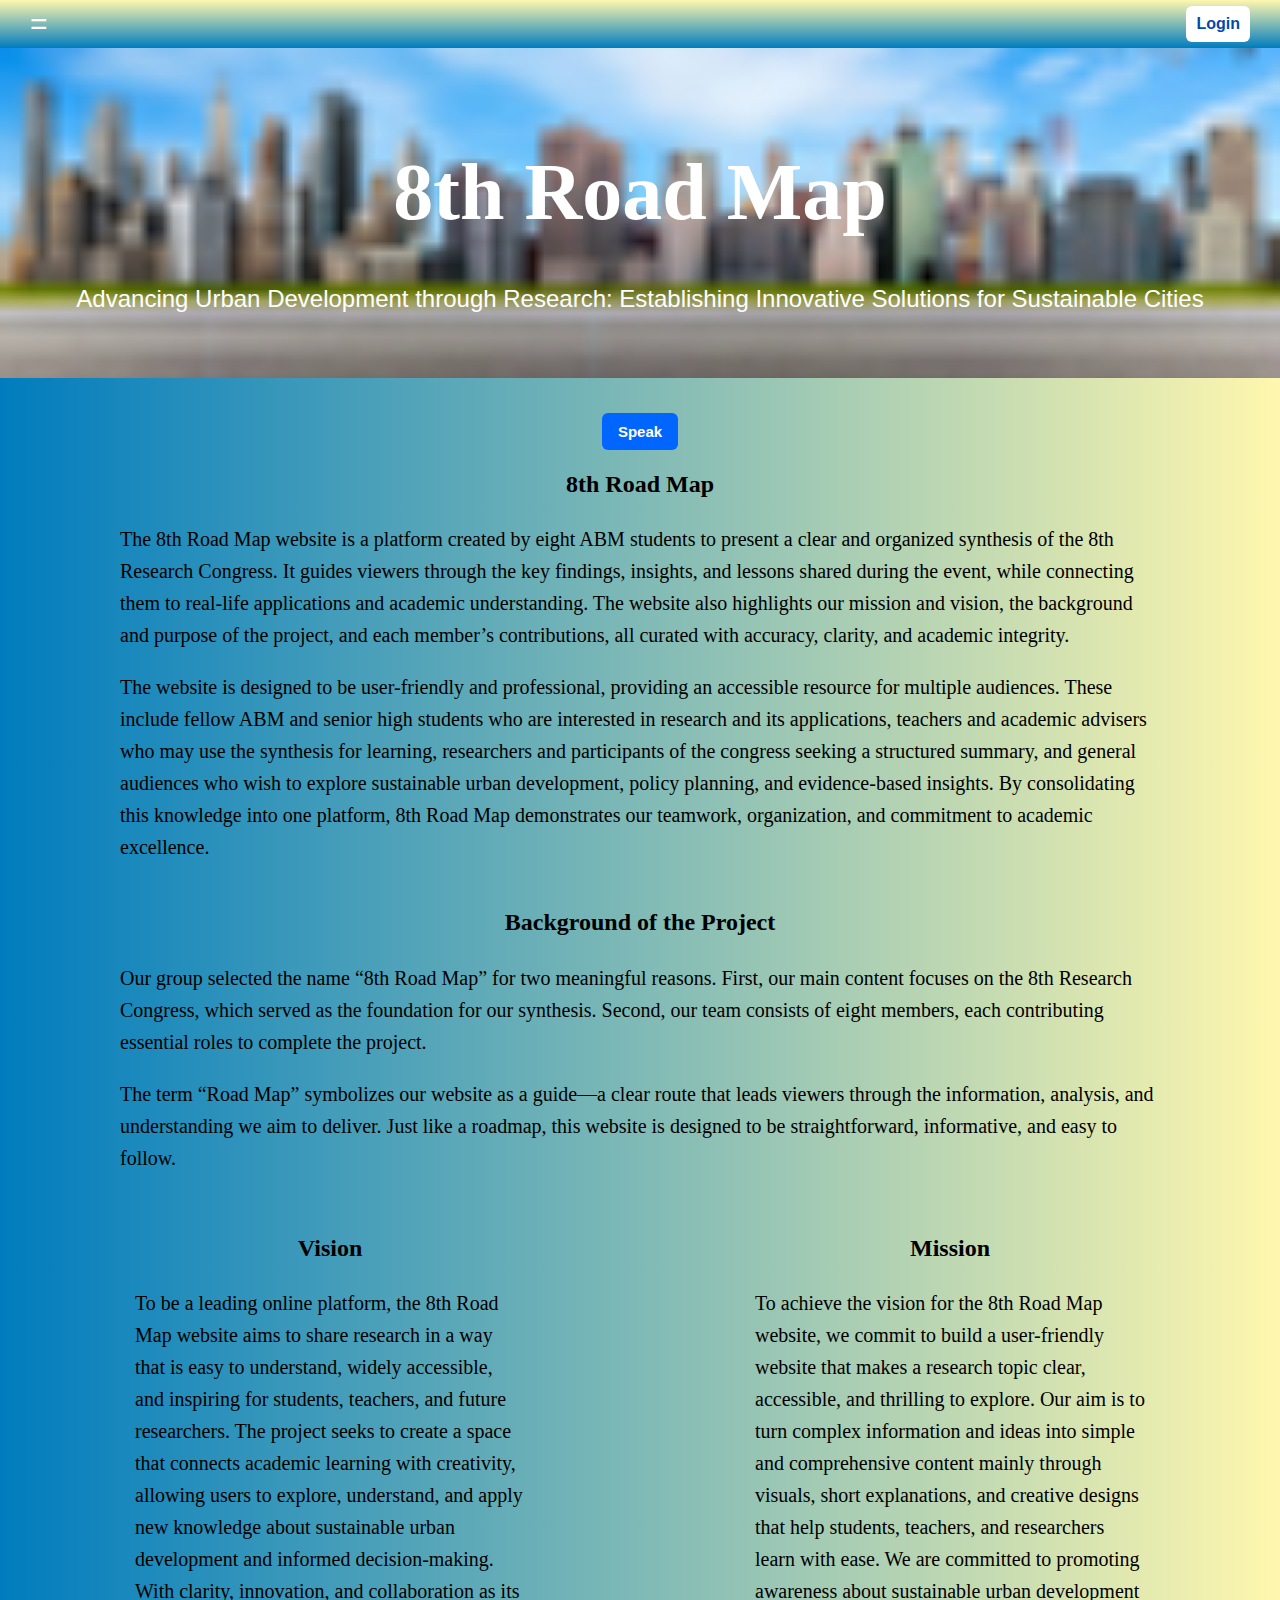
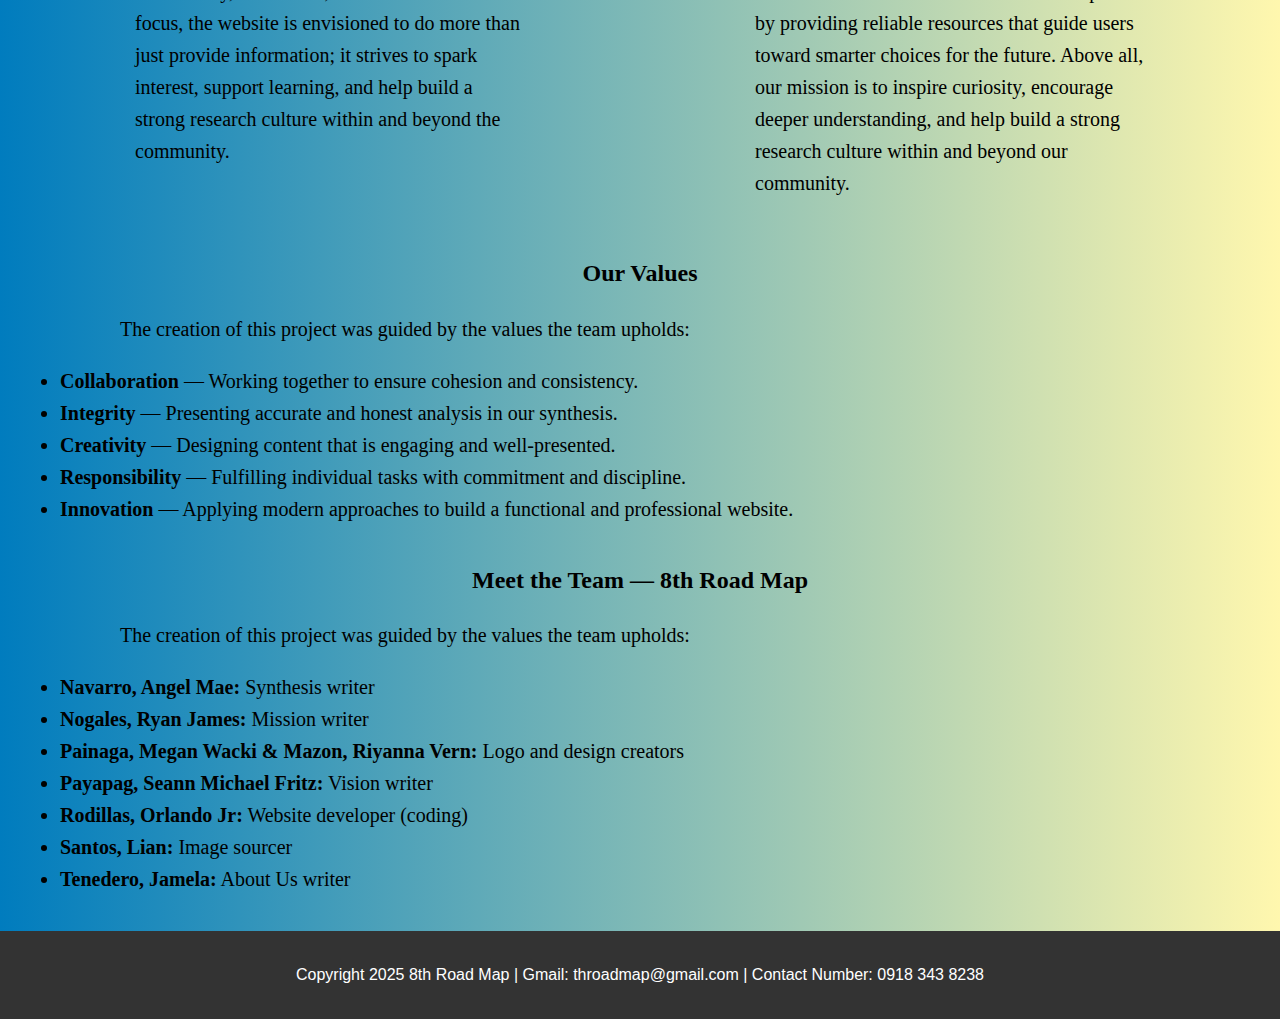
<file: aboutus.html>
<!DOCTYPE html>
<html lang="en">
<head>
    <meta charset="UTF-8">
    <meta name="viewport" content="width=device-width, initial-scale=1.0">
    <title> 8th Road Map </title>
    <link rel="stylesheet" type="text/css" href="style.css">
	<link rel="icon" type="image/x-icon" href="8th Road Logo.jpg">
	 <link href="https://fonts.googleapis.com/css2?family=DM+Sans:wght@400;500;700&display=swap" rel="stylesheet">
	<style>
	
	.mv {
	width: 50%;
	border-radius: 10px;
	margin: 5px;
	padding: 10px;
}
.section ul li {
	font-family: Times New Roman;
}
	.content p{
	padding: 0px 100px 0px 100px;
}	
	</style>
</head>
<body>

    <header>

        <div class="hamburger" onclick="toggleMenu()">
            =
      	  </div>
		<a id="loginBtn" href="login.html" class="login-button">Login</a>
    </header>

    <nav id="sideMenu" class="side-menu">
        <div class="logo"><img src="logo.png"></div>
        <div class="close-btn" onclick="toggleMenu()">x</div>

        <a href="index.html">Home</a>
        <a href="synthesis.html">Synthesis</a>
        <a href="aboutus.html">About Us</a>
        <a href="feedback.html">Feedback</a>
		
		<h4>Contact Us</h4>
<h5>For questions or concerns about our project, you may reach us through:</h5>
<h5>Gmail: throadmap@gmail.com</h5>
<h5>Contact Number: 0918 343 8238</h5>
    </nav>

	<div id="content">
    <section class="hero">
        <h1> 8th Road Map</h1>
        <p>Advancing Urban Development through Research: Establishing Innovative Solutions for Sustainable Cities</p>
    </section>
	<section class="content">
			<div id="btn">
			<button id="ttsBtn"> Speak </button>
			</div>
	
	
	
	<h2>  8th Road Map </h2>
	
	<p>
	The 8th Road Map website is a platform created by eight ABM students to present a clear and organized synthesis of the 8th Research Congress. It guides viewers through the key findings, insights, and lessons shared during the event, while connecting them to real-life applications and academic understanding. The website also highlights our mission and vision, the background and purpose of the project, and each member’s contributions, all curated with accuracy, clarity, and academic integrity.
	</p>
	
	<p>
	The website is designed to be user-friendly and professional, providing an accessible resource for multiple audiences. These include fellow ABM and senior high students who are interested in research and its applications, teachers and academic advisers who may use the synthesis for learning, researchers and participants of the congress seeking a structured summary, and general audiences who wish to explore sustainable urban development, policy planning, and evidence-based insights. By consolidating this knowledge into one platform, 8th Road Map demonstrates our teamwork, organization, and commitment to academic excellence.
	</p>
	
	</section>
	
	<section class="content">
	
	<h2>  Background of the Project </h2>
	
	<p>
	Our group selected the name “8th Road Map” for two meaningful reasons.
 First, our main content focuses on the 8th Research Congress, which served as the foundation for our synthesis.
 Second, our team consists of eight members, each contributing essential roles to complete the project.

	</p>
	
	<p>
	The term “Road Map” symbolizes our website as a guide—a clear route that leads viewers through the information, analysis, and understanding we aim to deliver. Just like a roadmap, this website is designed to be straightforward, informative, and easy to follow.
	</p>
	
	</section>
	
	<section class="content" style="display: flex;">
	<div class="mv">
	
	<h2>  Vision </h2>
	
	
	<p>
	To be a leading online platform, the 8th Road Map website aims to share research in a way that is easy to understand, widely accessible, and inspiring for students, teachers, and future researchers. The project seeks to create a space that connects academic learning with creativity, allowing users to explore, understand, and apply new knowledge about sustainable urban development and informed decision-making. With clarity, innovation, and collaboration as its focus, the website is envisioned to do more than just provide information; it strives to spark interest, support learning, and help build a strong research culture within and beyond the community.
	</p>
	
	</div>
	
	<div class="mv">
	
	<h2> Mission </h2>
	
	<p>
	To achieve the vision for the 8th Road Map website, we commit to build a user-friendly website that makes a research topic clear, accessible, and thrilling to explore. Our aim is to turn complex information and ideas into simple and comprehensive content mainly through visuals, short explanations, and creative designs that help students, teachers, and researchers learn with ease. We are committed to promoting awareness about sustainable urban development by providing reliable resources that guide users toward smarter choices for the future. Above all, our mission is to inspire curiosity, encourage deeper understanding, and help build a strong research culture within and beyond our community.
	</p>
	</div>
	</section>
	<section class="content">
	<h2>  Our Values </h2>
	
	<p>
	The creation of this project was guided by the values the team upholds:
	</p>
	
	<ul>
		<li> <b>Collaboration</b> — Working together to ensure cohesion and consistency. </li>
		<li> <b>Integrity</b> — Presenting accurate and honest analysis in our synthesis. </li>
		<li> <b>Creativity</b> — Designing content that is engaging and well-presented. </li>
		<li> <b>Responsibility</b> — Fulfilling individual tasks with commitment and discipline. </li>
		<li> <b>Innovation</b> — Applying modern approaches to build a functional and professional website. </li>
	</ul>
	
	</section>
	
	
	
	<section class="content">
	<h2>  Meet the Team — 8th Road Map </h2>
	
	<p>
	The creation of this project was guided by the values the team upholds:
	</p>
	
	<ul>
		<li> <b>Navarro, Angel Mae:</b> Synthesis writer </li>
		<li> <b>Nogales, Ryan James:</b> Mission writer </li>
		<li> <b>Painaga, Megan Wacki & Mazon, Riyanna Vern:</b> Logo and design creators </li>
		<li> <b>Payapag, Seann Michael Fritz:</b> Vision writer </li>
		<li> <b>Rodillas, Orlando Jr:</b> Website developer (coding) </li>
		<li> <b>Santos, Lian:</b> Image sourcer </li>
		<li> <b>Tenedero, Jamela:</b> About Us writer </li>
	</ul>
	
	</section>
	
    <footer>
        <p> Copyright 2025 8th Road Map | Gmail: throadmap@gmail.com | Contact Number: 0918 343 8238</p>
    </footer>
	<button id="backToTop" title="Go to top">Back to Top</button>

	</div>

	<script>
    const loginBtn = document.getElementById("loginBtn");

    if(localStorage.getItem("loggedIn") === "true") {
        loginBtn.textContent = "Logout";
        loginBtn.href = "#";

        loginBtn.addEventListener("click", function(){
            localStorage.removeItem("loggedIn");
            alert("You have logged out.");
            location.reload();
        });
    }
	
	let isSpeaking = false;
let utterance = null;

document.getElementById("ttsBtn").addEventListener("click", function () {
    if (isSpeaking) {
        speechSynthesis.cancel();
        isSpeaking = false;
        this.textContent = "Speak";
        return;
    }
    const textToRead = document.getElementById("content").innerText; 
    utterance = new SpeechSynthesisUtterance(textToRead);


    utterance.rate = 1; 
    utterance.pitch = 1;

    speechSynthesis.speak(utterance);
    isSpeaking = true;
    this.textContent = "Stop";

    utterance.onend = () => {
        isSpeaking = false;
        document.getElementById("ttsBtn").textContent = "Speak";
    };
});

function toggleMenu() {
            const menu = document.getElementById("sideMenu");
            menu.classList.toggle("open");
        }
		
	const backToTopBtn = document.getElementById("backToTop");

    window.addEventListener("scroll", () => {
        if (window.scrollY > 250) { 
            backToTopBtn.classList.add("show");
        } else {
            backToTopBtn.classList.remove("show");
        }
    });

    backToTopBtn.addEventListener("click", () => {
        window.scrollTo({ top: 0, behavior: "smooth" });
    });
	</script>

</body>
</html>
</file>
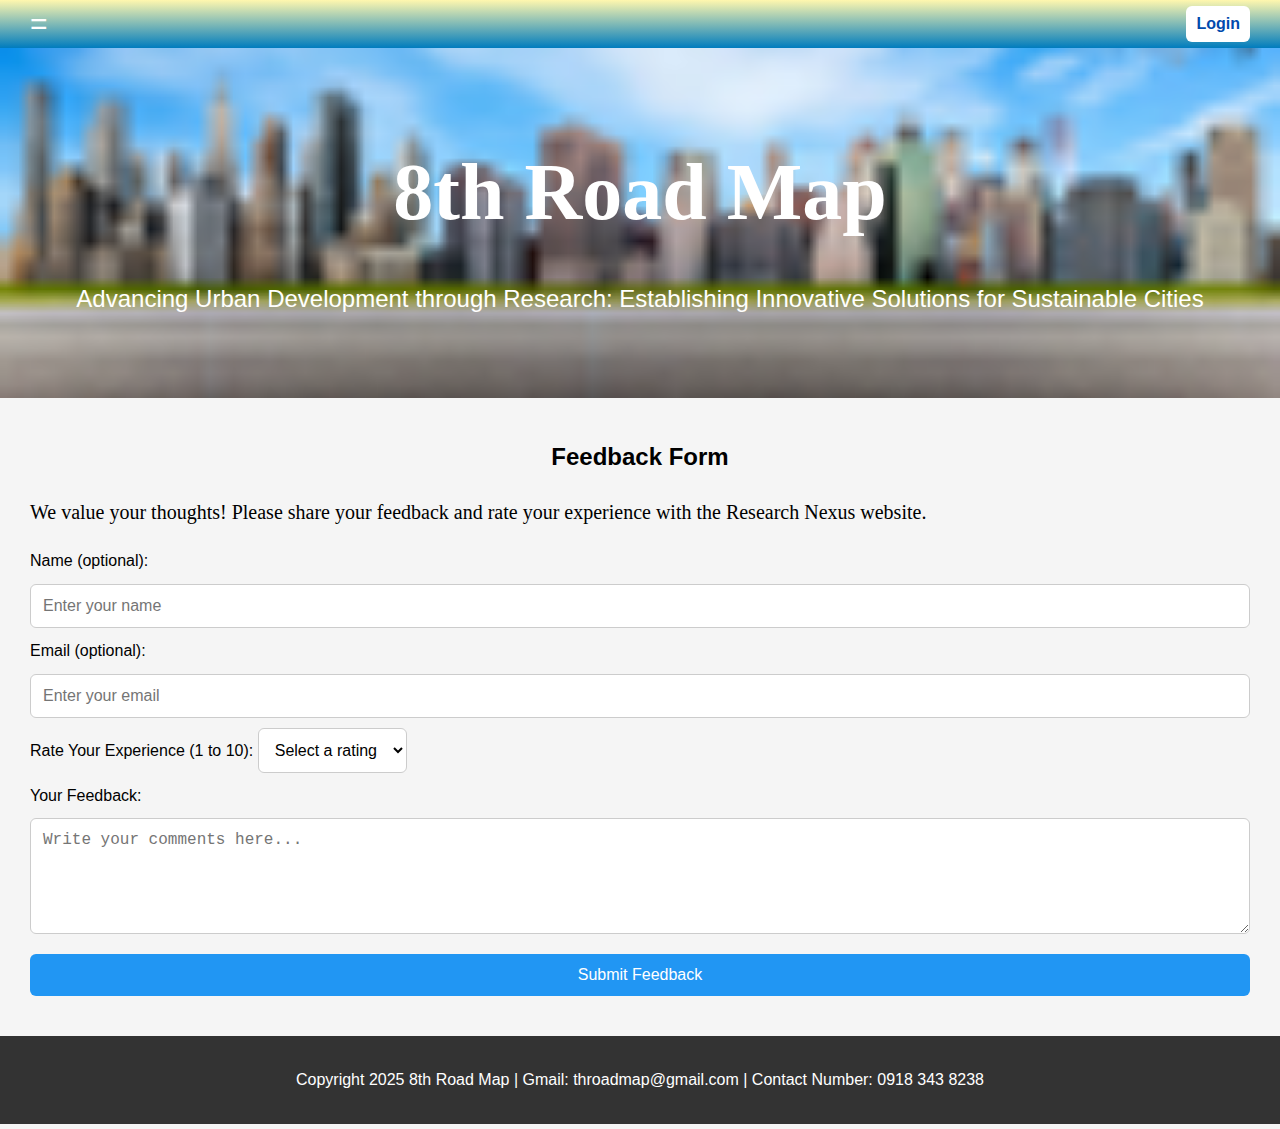
<file: feedback.html>
<!DOCTYPE html>
<html lang="en">
<head>
    <meta charset="UTF-8">
    <meta name="viewport" content="width=device-width, initial-scale=1.0">
    <title> 8th Road Map </title>
    <link rel="stylesheet" type="text/css" href="style.css">
	<link rel="icon" type="image/x-icon" href="8th Road Logo.jpg">
</head>
<body>

    <header>

        <div class="hamburger" onclick="toggleMenu()">
            =
      	  </div>
		  
		<a id="loginBtn" href="login.html" class="login-button">Login</a>
    </header>

    <nav id="sideMenu" class="side-menu">
        <div class="logo"><img src="logo.png"></div>
        <div class="close-btn" onclick="toggleMenu()">x</div>

        <a href="index.html">Home</a>
        <a href="synthesis.html">Synthesis</a>
        <a href="aboutus.html">About Us</a>
        <a href="feedback.html">Feedback</a>
		
		<h4>Contact Us</h4>
<h5>For questions or concerns about our project, you may reach us through:</h5>
<h5>Gmail: throadmap@gmail.com</h5>
<h5>Contact Number: 0918 343 8238</h5>
    </nav>


    <section class="hero">
        <h1> 8th Road Map</h1>
        <p>Advancing Urban Development through Research: Establishing Innovative Solutions for Sustainable Cities</p>
    </section>
	
		<section id="feedback" class="section">
	
    <h2>Feedback Form</h2>
	
    <p>We value your thoughts! Please share your feedback and rate your experience with the Research Nexus website.</p>
	
	    <form id="feedback-form" class="feedback-form" action="https://formsubmit.co/throadmap@gmail.com" method="POST">

        <label for="name">Name (optional):</label>
        <input type="text" id="name" placeholder="Enter your name" name="Name">

        <label for="email">Email (optional):</label>
        <input type="email" id="email" placeholder="Enter your email" name="Email">

		
        <div class="rating-scale">
			<label for="rating">Rate Your Experience (1 to 10):</label>
			<select id="rating" class="rating-dropdown" name="Rating">
				<option value="" disabled selected>Select a rating</option>
				<option value="1">1</option>
				<option value="2">2</option>
				<option value="3">3</option>
				<option value="4">4</option>
				<option value="5">5</option>
				<option value="6">6</option>
				<option value="7">7</option>
				<option value="8">8</option>
				<option value="9">9</option>
				<option value="10">10</option>
			</select>
        </div>
		

        <label for="message">Your Feedback:</label>
        <textarea id="message" rows="5" name="Message" placeholder="Write your comments here..." required></textarea>

        <button type="submit">Submit Feedback</button>
		
    </form>
	</section>
	
	
    <footer>
        <p> Copyright 2025 8th Road Map | Gmail: throadmap@gmail.com | Contact Number: 0918 343 8238</p>
    </footer>
	<button id="backToTop" title="Go to top">Back to Top</button>

	<script>
    const loginBtn = document.getElementById("loginBtn");

    if(localStorage.getItem("loggedIn") === "true") {
        loginBtn.textContent = "Logout";
        loginBtn.href = "#";

        loginBtn.addEventListener("click", function(){
            localStorage.removeItem("loggedIn");
            alert("You have logged out.");
            location.reload();
        });
    }
	
	const ttsBtn = document.getElementById("tts-btn");
	const ttsText = document.getElementById("tts-text");

	let speaking = false;
	let utterance;

	ttsBtn.addEventListener("click", () => {
		if (!speaking) {
			utterance = new SpeechSynthesisUtterance(ttsText.innerText || ttsText.value);
			speechSynthesis.speak(utterance);
			speaking = true;
			ttsBtn.innerText = "Stop";
		} else {
			speechSynthesis.cancel();
			speaking = false;
			ttsBtn.innerText = "Speak";
    }
});

function toggleMenu() {
            const menu = document.getElementById("sideMenu");
            menu.classList.toggle("open");
        }
		
	const backToTopBtn = document.getElementById("backToTop");

    window.addEventListener("scroll", () => {
        if (window.scrollY > 250) { 
            backToTopBtn.classList.add("show");
        } else {
            backToTopBtn.classList.remove("show");
        }
    });

    backToTopBtn.addEventListener("click", () => {
        window.scrollTo({ top: 0, behavior: "smooth" });
    });
	</script>

</body>

</html>
</file>
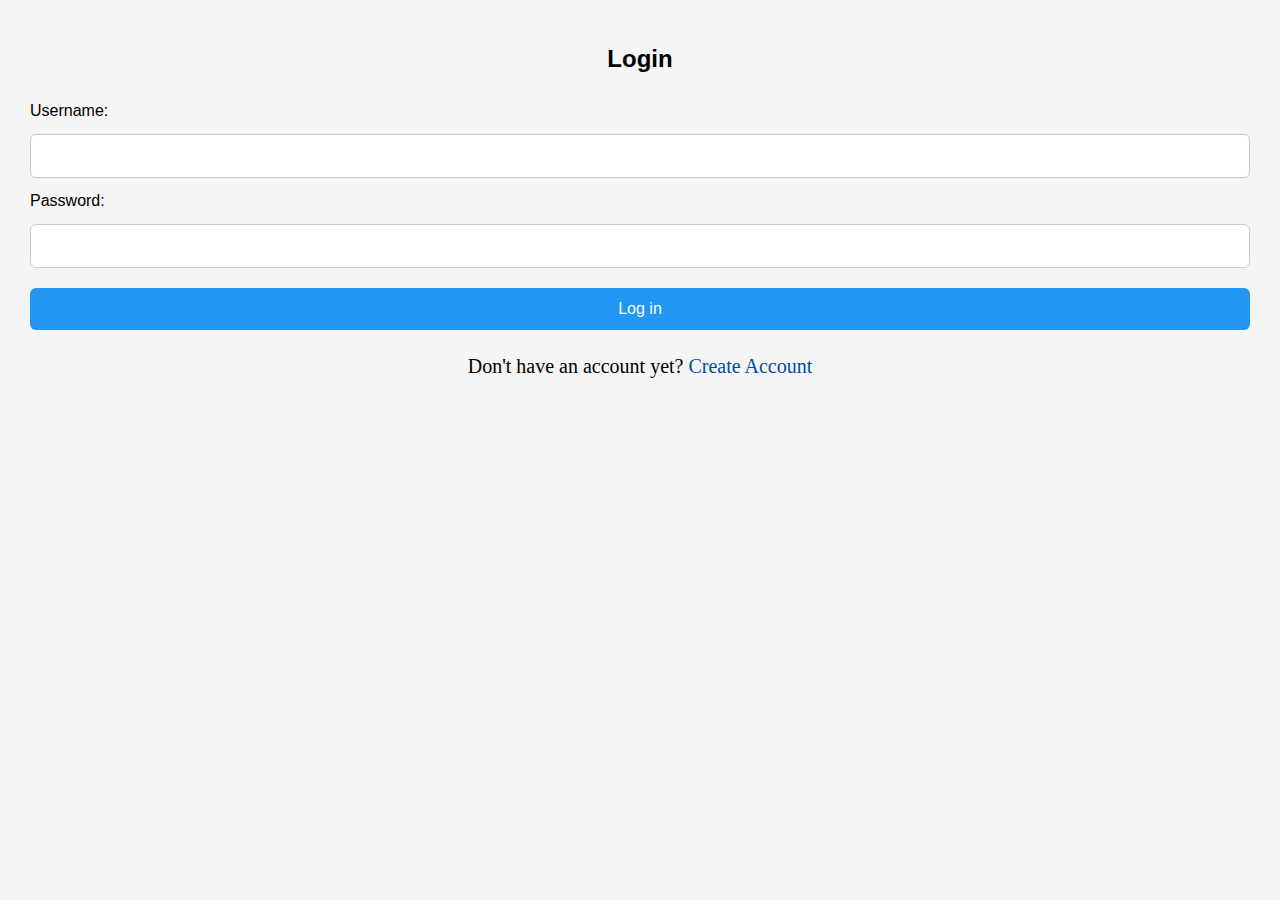
<file: login.html>
<!DOCTYPE html>
<html lang="en">
<head>
    <meta charset="UTF-8">
    <meta name="viewport" content="width=device-width, initial-scale=1.0">
    <title>Login</title>
	<link rel="icon" type="image/x-icon" href="8th Road Logo.jpg">
    <link rel="stylesheet" href="style.css">
	<style>
	.section p {
	text-align: center;
}	
	.section a {
	text-decoration: none;
	color: #004aad;
}	
	.section a:hover {
    background: #e3e3e3;
}
	</style>
</head>
<body>

<section class="section">
    <h2>Login</h2>

    <form id="loginForm" class="feedback-form">
        <label for="username">Username:</label>
        <input type="text" id="username" required>

        <label for="password">Password:</label>
        <input type="password" id="password" required>

        <button type="submit">Log in</button>
    </form>
	
	<p> Don't have an account yet? <a href="#"> Create Account </a>
	
</section>

<script>
document.getElementById("loginForm").addEventListener("submit", function(e){
    e.preventDefault();

    const user = document.getElementById("username").value;
    const pass = document.getElementById("password").value;

    if(user === "admin" && pass === "1234") {
        localStorage.setItem("loggedIn", "true");
        alert("Logged in successfully!");
        window.location.href = "index.html";
    } else {
        alert("Incorrect username or password.");
    }
});

const toggleBtn = document.getElementById("togglePassword");
const passwordInput = document.getElementById("password");

if (toggleBtn) {
    toggleBtn.addEventListener("click", () => {
        if (passwordInput.type === "password") {
            passwordInput.type = "text";
            toggleBtn.textContent = "Hide";
        } else {
            passwordInput.type = "password";
            toggleBtn.textContent = "Show";
        }
    });
}

</script>

</body>
</html>
</file>
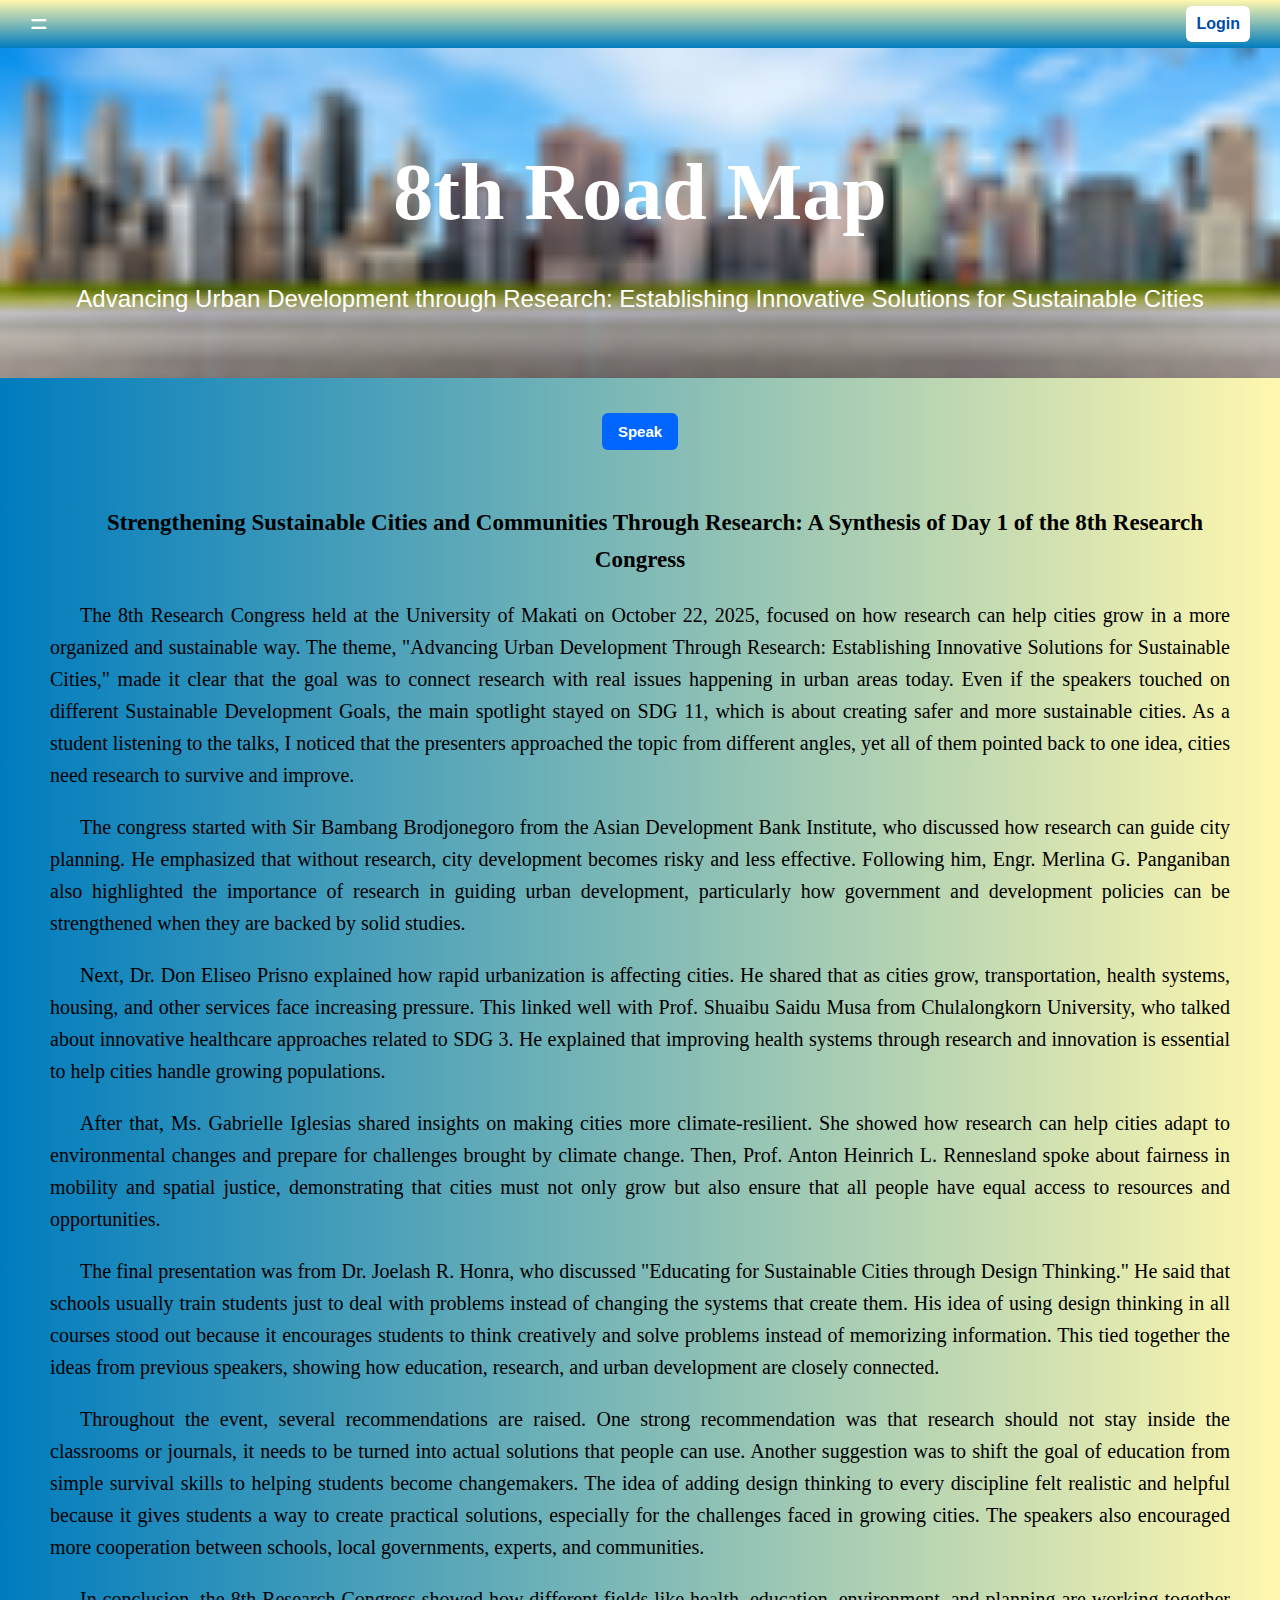
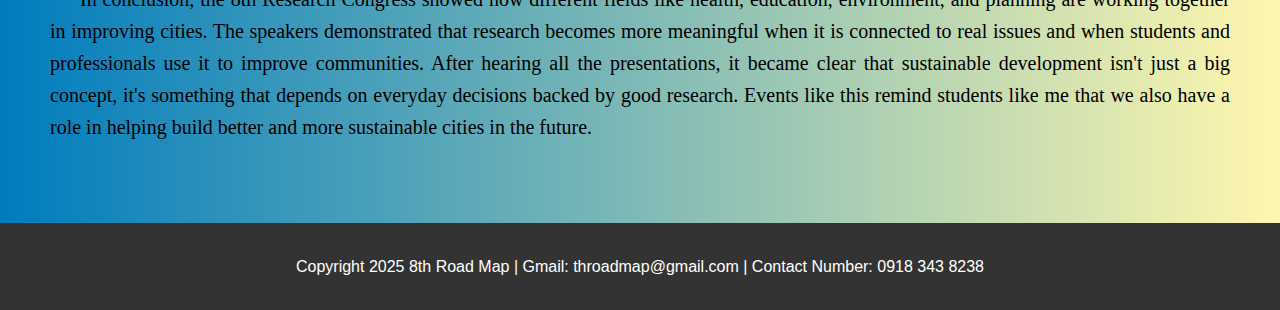
<file: synthesis.html>
<!DOCTYPE html>
<html lang="en">
<head>
    <meta charset="UTF-8">
    <meta name="viewport" content="width=device-width, initial-scale=1.0">
    <title> 8th Road Map </title>
    <link rel="stylesheet" type="text/css" href="style.css">
	<link rel="icon" type="image/x-icon" href="8th Road Logo.jpg">
</head>
<body>

    <header>

        <div class="hamburger" onclick="toggleMenu()">
            =
      	  </div>
		  
		<a id="loginBtn" href="login.html" class="login-button">Login</a>
    </header>

    <nav id="sideMenu" class="side-menu">
        <div class="logo"><img src="logo.png"></div>
        <div class="close-btn" onclick="toggleMenu()">x</div>

        <a href="index.html">Home</a>
        <a href="synthesis.html">Synthesis</a>
        <a href="aboutus.html">About Us</a>
        <a href="feedback.html">Feedback</a>
		
		<h4>Contact Us</h4>
<h5>For questions or concerns about our project, you may reach us through:</h5>
<h5>Gmail: throadmap@gmail.com</h5>
<h5>Contact Number: 0918 343 8238</h5>
    </nav>

	<div id="content">
    <section class="hero">
        <h1> 8th Road Map</h1>
        <p>Advancing Urban Development through Research: Establishing Innovative Solutions for Sustainable Cities</p>
    </section>
	
	<section class="content">
	
	<div id="btn">
	<button id="ttsBtn"> Speak </button>
	</div>
	
	
	<section class="section" id="synthesis">
	
	<h2 style="font-size:23px;"> Strengthening Sustainable Cities and Communities Through Research: A Synthesis of Day 1 of the 8th Research Congress </h3>
	
	<p>
	
		The 8th Research Congress held at the University of Makati on October 22, 2025, focused on how research can help cities grow in a more organized and sustainable way. The theme, "Advancing Urban Development Through Research: Establishing Innovative Solutions for Sustainable Cities," made it clear that the goal was to connect research with real issues happening in urban areas today. Even if the speakers touched on different Sustainable Development Goals, the main spotlight stayed on SDG 11, which is about creating safer and more sustainable cities. As a student listening to the talks, I noticed that the presenters approached the topic from different angles, yet all of them pointed back to one idea, cities need research to survive and improve.
		
	</p>
	
	<p>
	The congress started with Sir Bambang Brodjonegoro from the Asian Development Bank Institute, who discussed how research can guide city planning. He emphasized that without research, city development becomes risky and less effective. Following him, Engr. Merlina G. Panganiban also highlighted the importance of research in guiding urban development, particularly how government and development policies can be strengthened when they are backed by solid studies.
	</p>
	
	<p>
	Next, Dr. Don Eliseo Prisno explained how rapid urbanization is affecting cities. He shared that as cities grow, transportation, health systems, housing, and other services face increasing pressure. This linked well with Prof. Shuaibu Saidu Musa from Chulalongkorn University, who talked about innovative healthcare approaches related to SDG 3. He explained that improving health systems through research and innovation is essential to help cities handle growing populations.
	</p>
	
	<p>
	After that, Ms. Gabrielle Iglesias shared insights on making cities more climate-resilient. She showed how research can help cities adapt to environmental changes and prepare for challenges brought by climate change. Then, Prof. Anton Heinrich L. Rennesland spoke about fairness in mobility and spatial justice, demonstrating that cities must not only grow but also ensure that all people have equal access to resources and opportunities.
	</p>
	
	<p>
	The final presentation was from Dr. Joelash R. Honra, who discussed "Educating for Sustainable Cities through Design Thinking." He said that schools usually train students just to deal with problems instead of changing the systems that create them. His idea of using design thinking in all courses stood out because it encourages students to think creatively and solve problems instead of memorizing information. This tied together the ideas from previous speakers, showing how education, research, and urban development are closely connected.
	</p>
	
	<p>
	Throughout the event, several recommendations are raised. One strong recommendation was that research should not stay inside the classrooms or journals, it needs to be turned into actual solutions that people can use. Another suggestion was to shift the goal of education from simple survival skills to helping students become changemakers. The idea of adding design thinking to every discipline felt realistic and helpful because it gives students a way to create practical solutions, especially for the challenges faced in growing cities. The speakers also encouraged more cooperation between schools, local governments, experts, and communities.
	</p>
	
	<p>
    In conclusion, the 8th Research Congress showed how different fields like health, education, environment, and planning are working together in improving cities. The speakers demonstrated that research becomes more meaningful when it is connected to real issues and when students and professionals use it to improve communities. After hearing all the presentations, it became clear that sustainable development isn't just a big concept, it's something that depends on everyday decisions backed by good research. Events like this remind students like me that we also have a role in helping build better and more sustainable cities in the future.
	</p>
	</section>
	
	</section>
	
	
    <footer>
        <p> Copyright 2025 8th Road Map | Gmail: throadmap@gmail.com | Contact Number: 0918 343 8238</p>
    </footer>

	</div>
	<button id="backToTop" title="Go to top">Back to Top</button>
	<script>
    const loginBtn = document.getElementById("loginBtn");

    if(localStorage.getItem("loggedIn") === "true") {
        loginBtn.textContent = "Logout";
        loginBtn.href = "#";

        loginBtn.addEventListener("click", function(){
            localStorage.removeItem("loggedIn");
            alert("You have logged out.");
            location.reload();
        });
    }
	
	let isSpeaking = false;
let utterance = null;

document.getElementById("ttsBtn").addEventListener("click", function () {
    if (isSpeaking) {
        speechSynthesis.cancel();
        isSpeaking = false;
        this.textContent = "Speak";
        return;
    }
    const textToRead = document.getElementById("content").innerText; 
    utterance = new SpeechSynthesisUtterance(textToRead);


    utterance.rate = 1; 
    utterance.pitch = 1;

    speechSynthesis.speak(utterance);
    isSpeaking = true;
    this.textContent = "Stop";

    utterance.onend = () => {
        isSpeaking = false;
        document.getElementById("ttsBtn").textContent = "Speak";
    };
});

function toggleMenu() {
            const menu = document.getElementById("sideMenu");
            menu.classList.toggle("open");
        }
		
	const backToTopBtn = document.getElementById("backToTop");

    window.addEventListener("scroll", () => {
        if (window.scrollY > 250) { 
            backToTopBtn.classList.add("show");
        } else {
            backToTopBtn.classList.remove("show");
        }
    });

    backToTopBtn.addEventListener("click", () => {
        window.scrollTo({ top: 0, behavior: "smooth" });
    });
	</script>

</body>
</html>
</file>
<file: style.css>
html {
	scroll-behavior: smooth;
}
body {
	width: 100%;
    margin: 0;
    font-family: Arial, sans-serif;
    line-height: 1.6;
    background: #f5f5f5;
}

h1, h2, h3 {
    margin: 0 0 15px;
	text-align: center;
}

header {
    background-image: linear-gradient(to top,  #007cbe, #fff7ae);
    padding: 0px 30px 0px 30px;
    color: white;
    display: flex;
    justify-content: space-between;
    align-items: center;
}

.logo {	
	margin-top: -35px;
	margin-left: 15px;
}
.logo img {
	width: 100px;
	height: 100px;
}

.hamburger {
    font-size: 30px;
    cursor: pointer;
    user-select: none;
}
header a {
	text-decoration: none;
}

.side-menu {
    position: fixed;
    top: 0;
    left: -260px;
    width: 260px;
    height: 100%;
    background: #007cbe;
    color: white;
    padding-top: 50px;
    display: flex;
    flex-direction: column;
    transition: 0.3s;
}

.side-menu.open {
    left: 0; 
}
.close-btn {
    position: absolute;
    right: 20px;
    top: 35px;
    font-size: 26px;
    cursor: pointer;
}
.side-menu a {
    color: white;
    padding: 15px 20px;
    text-decoration: none;
    font-size: 18px;
    border-bottom: 1px solid rgba(255,255,255,0.2);
}
.side-menu h4, .side-menu h5 {
	font-family: arial;
}
.side-menu h4, .side-menu h5{
	padding: 0px 20px;
}
.content h2 {
	font-family: Copperplate, Papyrus, fantasy;
}
.content p{
	font-family: Georgia, serif;
}	
.side-menu a:hover {
    background: rgba(255,255,255,0.2);
}

.hero {
    background-image: url(RESEARCH.png);
	background-repeat: no-repeat;
	background-size: cover;
	background-position: center; 
    color: white;
    padding: 80px 30px;
	height: 190px;
    text-align: center;
}
.hero h1{
	font-family: Copperplate, Papyrus, fantasy;
	font-size: 80px;
}
.hero p {
	font-size: 24px;
}

.section {
    padding: 40px 30px;
    border-radius: 10px;
}
.section p, .content ul li{
	font-family: Garamond, serif;
  	font-size: 20px;
}	
.content p{
	font-size: 20px;
	font-family: Garamond, serif;
}	
.content {
    background-image: linear-gradient(to right,  #007cbe, #fff7ae);
	margin-top: -20px;	
	padding: 20px;
}
.feedback-form {
    display: flex;
    flex-direction: column;
    gap: 10px;
    margin-top: 20px;
}

.feedback-form input,
.feedback-form textarea {
    padding: 12px;
    border: 1px solid #ccc;
    border-radius: 6px;
    font-size: 16px;
}

.feedback-form input:focus,
.feedback-form textarea:focus {
    outline: none;
    border-color: #2196f3;
}

.rating-dropdown {
    padding: 12px;
    border: 1px solid #ccc;
    border-radius: 6px;
    font-size: 16px;
    background: white;
    cursor: pointer;
}

.rating-dropdown:focus {
    outline: none;
    border-color: #2196f3;
}

.feedback-form button {
    background: #2196f3;
    color: white;
    padding: 12px;
    border: none;
    border-radius: 6px;
    font-size: 16px;
    cursor: pointer;
    margin-top: 10px;
}

.feedback-form button:hover {
    background: #1976d2;
}

footer {
    text-align: center;
    padding: 15px;
    background: #333;
    color: white;
    margin-top: 0px;
}
.login-button {
    padding: 5px 10px;
    background: white;
    color: #004aad;
    border-radius: 6px;
    font-weight: bold;
}

.login-button:hover {
    background: #e3e3e3;
}
#synthesis {
	text-align: justify;
	text-indent: 30px;
}
#ttsBtn {
    background: #0066ff;
    color: white;
    border: none;
    padding: 10px 16px;
    border-radius: 6px;
    cursor: pointer;
    font-size: 15px;
    font-weight: bold;
}

#ttsBtn:hover {
    opacity: 0.85;
}
#btn {
	margin: 15px;
	text-align: center;
}
#backToTop {
    position: fixed;
    bottom: 30px;
    right: 30px;
    padding: 12px 15px;
    font-size: 20px;
    background: #0066ff;
    color: white;
    border: none;
    border-radius: 10px;
    cursor: pointer;
    display: none;
    opacity: 0;
    transition: opacity 1s ease;
}

#backToTop.show {
    display: block;
    opacity: 1;
}
.topic p{
	text-align: justify;
	text-indent: 50px;

}
</file>
